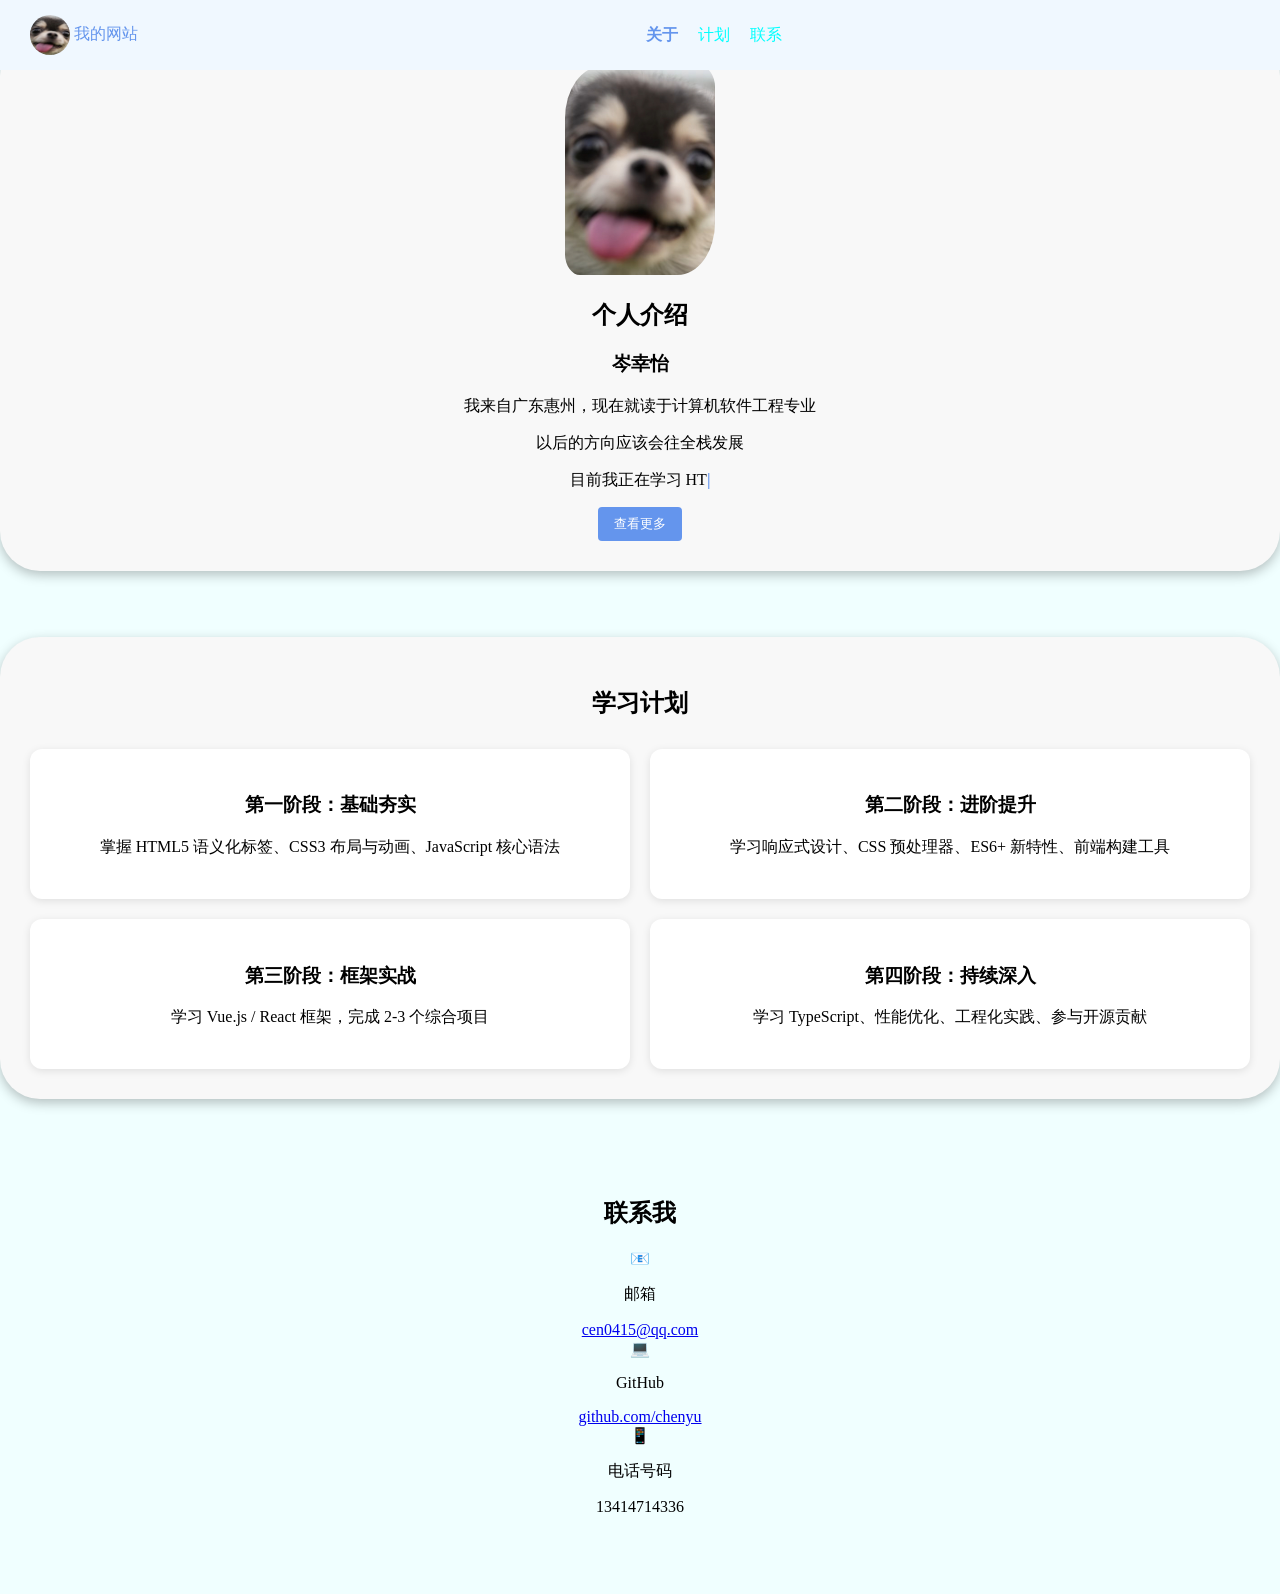
<file: first/index.html>
<!DOCTYPE html>
<html lang="en">
<head>
    <meta charset="UTF-8">
    <meta name="viewport" content="width=device-width, initial-scale=1.0">
    <title>cen个人介绍</title>
    <link rel="stylesheet" href="style.css">
    <script src="script.js"></script>
</head>
<body>
    <nav class="daolan">
        <div class="logo" >
            <img src="1.jpg" alt="头像">
            我的网站
        </div>

        <ul class="menu">
            <li><a href="#about">关于</a></li>
            <li><a href="#plan">计划</a></li>
            <li><a href="#contact">联系</a></li>
        </ul>
    </nav>
    <br><br>
    <section class="about" id="about">
        <img src="1.jpg" alt="头像" style="border-radius: 25% 10%; width: 150px;">
        <h1>个人介绍</h1>
        <h3>岑幸怡</h3>
        <p>我来自广东惠州，现在就读于计算机软件工程专业</p>
        <p>以后的方向应该会往全栈发展</p>
        <p>
                目前我正在学习 HTML、CSS 和 JavaScript 基础知识，
                希望通过不断学习和实践，逐步提升自己的前端开发能力
        </p>
        
        <button id="toggleBioBtn" class="btn">查看更多</button>
            <div id="moreBio" class="hidden">
                <p>
                    除了前端开发，我还对 UI/UX 设计感兴趣，喜欢研究各种网站和应用的交互细节
                    我相信好的产品不仅要有强大的功能，还要有良好的用户体验，但以我现在的能力还差的远呢哈哈
                </p>
                <p>
                    业余时间我也会通过做小项目来巩固所学的知识
                </p>
            </div>


    </section>
    <br><br>
    <section id="plan">
        <h2>学习计划</h2>
        <div class="timeline">
            <div class="timeline-item">
                <div class="timeline-dot"></div>
                <div class="timeline-content">
                    <h3>第一阶段：基础夯实</h3>
                    <p>掌握 HTML5 语义化标签、CSS3 布局与动画、JavaScript 核心语法</p>
                    <span class="time"></span>
                </div>
            </div>
            <div class="timeline-item">
                <div class="timeline-dot"></div>
                <div class="timeline-content">
                    <h3>第二阶段：进阶提升</h3>
                    <p>学习响应式设计、CSS 预处理器、ES6+ 新特性、前端构建工具</p>
                    
                </div>
            </div>
            <div class="timeline-item">
                <div class="timeline-dot"></div>
                <div class="timeline-content">
                    <h3>第三阶段：框架实战</h3>
                    <p>学习 Vue.js / React 框架，完成 2-3 个综合项目</p>
                    
                </div>
            </div>
            <div class="timeline-item">
                <div class="timeline-dot"></div>
                <div class="timeline-content">
                    <h3>第四阶段：持续深入</h3>
                    <p>学习 TypeScript、性能优化、工程化实践、参与开源贡献</p>
                    
                </div>
            </div>
        </div>
    </section>
    <br>

    
   
    
    <section id="contact" class="no-border">
        <h2>联系我</h2>
        <div class="contact-grid">
            <div class="contact-item">
                <span class="contact-icon">📧</span>
                <p>邮箱</p>
                <a href="mailto:chenyu@example.com">cen0415@qq.com</a>
            </div>
            <div class="contact-item">
                <span class="contact-icon">💻</span>
                <p>GitHub</p>
                <a href="https://github.com/chenyu" target="_blank">github.com/chenyu</a>
            </div>
            <div class="contact-item">
                <span class="contact-icon">📱</span>
                <p>电话号码</p>
                <span>13414714336</span>
            </div>
        </div>
    </section>
    <br>



</body>
</html>
</file>
<file: first/style.css>
/* === 全局样式 === */
html {
    scroll-behavior: smooth;
}

body {
    background-color: azure;
    margin: 0;
    padding: 0;
}

section {
    text-align: center;
    background-color: #f8f8f8;
    border-radius: 40px;
    padding: 30px;
    box-shadow: 0 4px 12px rgba(0, 0, 0, 0.25);
    margin-bottom: 30px;

}
section.no-border{
    background: transparent;
    border-radius: none;
    border-radius: 0;
    padding: 30px;
    box-shadow: none;
}

/* === 导航栏 === */
.daolan {
    display: flex;
    justify-content: space-between;
    align-items: center;
    padding: 15px 30px;
    background-color: aliceblue;
    color: cornflowerblue;
    position: fixed;
    top: 0;
    width: 100%;
    z-index: 999;
    box-sizing: border-box;
}

.logo img {
    border-radius: 50%;
    width: 40px;
    height: 40px;
    vertical-align: middle;
}

.menu {
    display: flex;
    list-style: none;
    gap: 20px;
    margin: 0 auto;
}

.menu a {
    color: aqua;
    text-decoration: none;
}

/* === 个人介绍区域 === */
.profile {
    max-width: 800px;
    margin: 50px auto;
    padding: 20px;
}

.profile img {
    border-radius: 25% 10%;
    width: 200px;
}
/* === 学习计划 === */
#plan {
    text-align: center;
}

.timeline {
    display: grid;
    grid-template-columns: 1fr 1fr;
    gap: 20px;
    margin-top: 30px;
}

.timeline-item {
    background: #fff;
    border-radius: 12px;
    padding: 25px 20px;
    box-shadow: 0 2px 8px rgba(0,0,0,0.1);
    text-align: center;
    transition: transform 0.3s ease, box-shadow 0.3s ease;
}

.timeline-item:hover {
    transform: translateY(-6px);
    box-shadow: 0 12px 30px rgba(0,0,0,0.15);
}

.timeline-dot {
    display: none;
}

/* === 按钮 === */
.btn {
    padding: 8px 16px;
    border: none;
    background-color: cornflowerblue;
    color: white;
    border-radius: 4px;
    cursor: pointer;
}

.btn:hover {
    opacity: 0.9;
}

/* === 导航高亮 === */
.menu a.active {
    color: cornflowerblue;
    font-weight: bold;
}

/* === 打字机光标 === */
.typing::after {
    content: '|';
    color: cornflowerblue;
    font-weight: bold;
    animation: blink-cursor 0.7s step-end infinite;
}
@keyframes blink-cursor {
    50% { opacity: 0; }
}

/* === 隐藏工具类 === */
.hidden {
    display: none;
}
</file>
